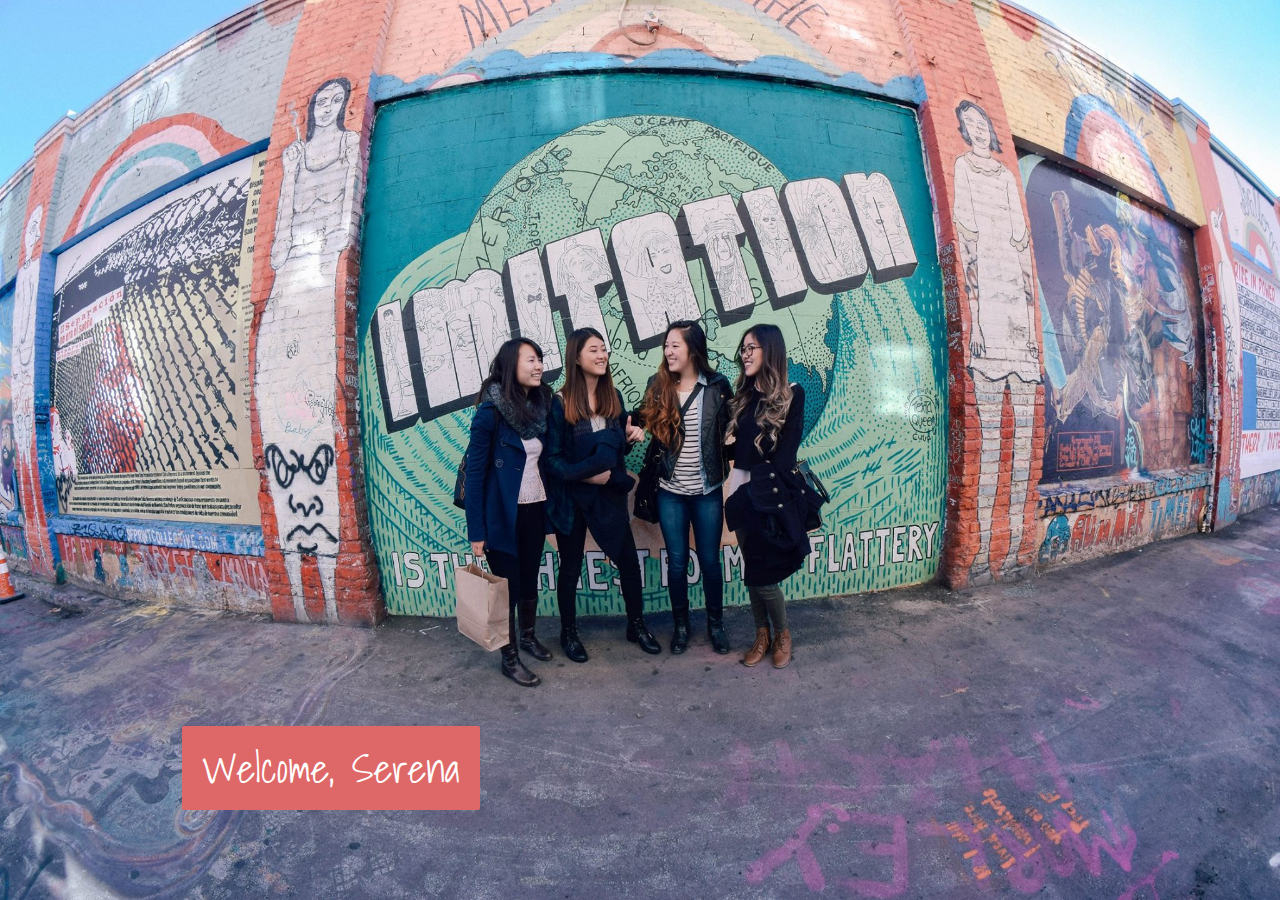
<file: index.html>
<html>
<head>
<title>Serena's Planner</title>
<link rel="stylesheet" type="text/css" href="assets/css/style.css" />
<script src="assets/js/jquery-1.9.1.js"></script>
<script src="assets/js/script.js"></script>
<style><!-- 
a {text-decoration:none}
//-->
</style>
<link href='https://fonts.googleapis.com/css?family=Shadows+Into+Light' rel='stylesheet' type='text/css'>

</head>
<body>
	<div id="modal-container">
		<div id="modal-overlay"></div>
			<div id="modal-box">
			<input type = "password" class = "Password" placeholder = "Enter Password" />
			<div class = "button1"> Cancel </div>
			<div class = "button2"><a href="monthly.html" style="color:black"> Submit <a></div>
			</div>
	</div>
	
	<div id="background">
		<div id="background-overlay"></div>
	</div>
	<div id="welcome">
		<div id="link">Welcome, Serena</div>
	</div>
	
</body>
</html>
</file>
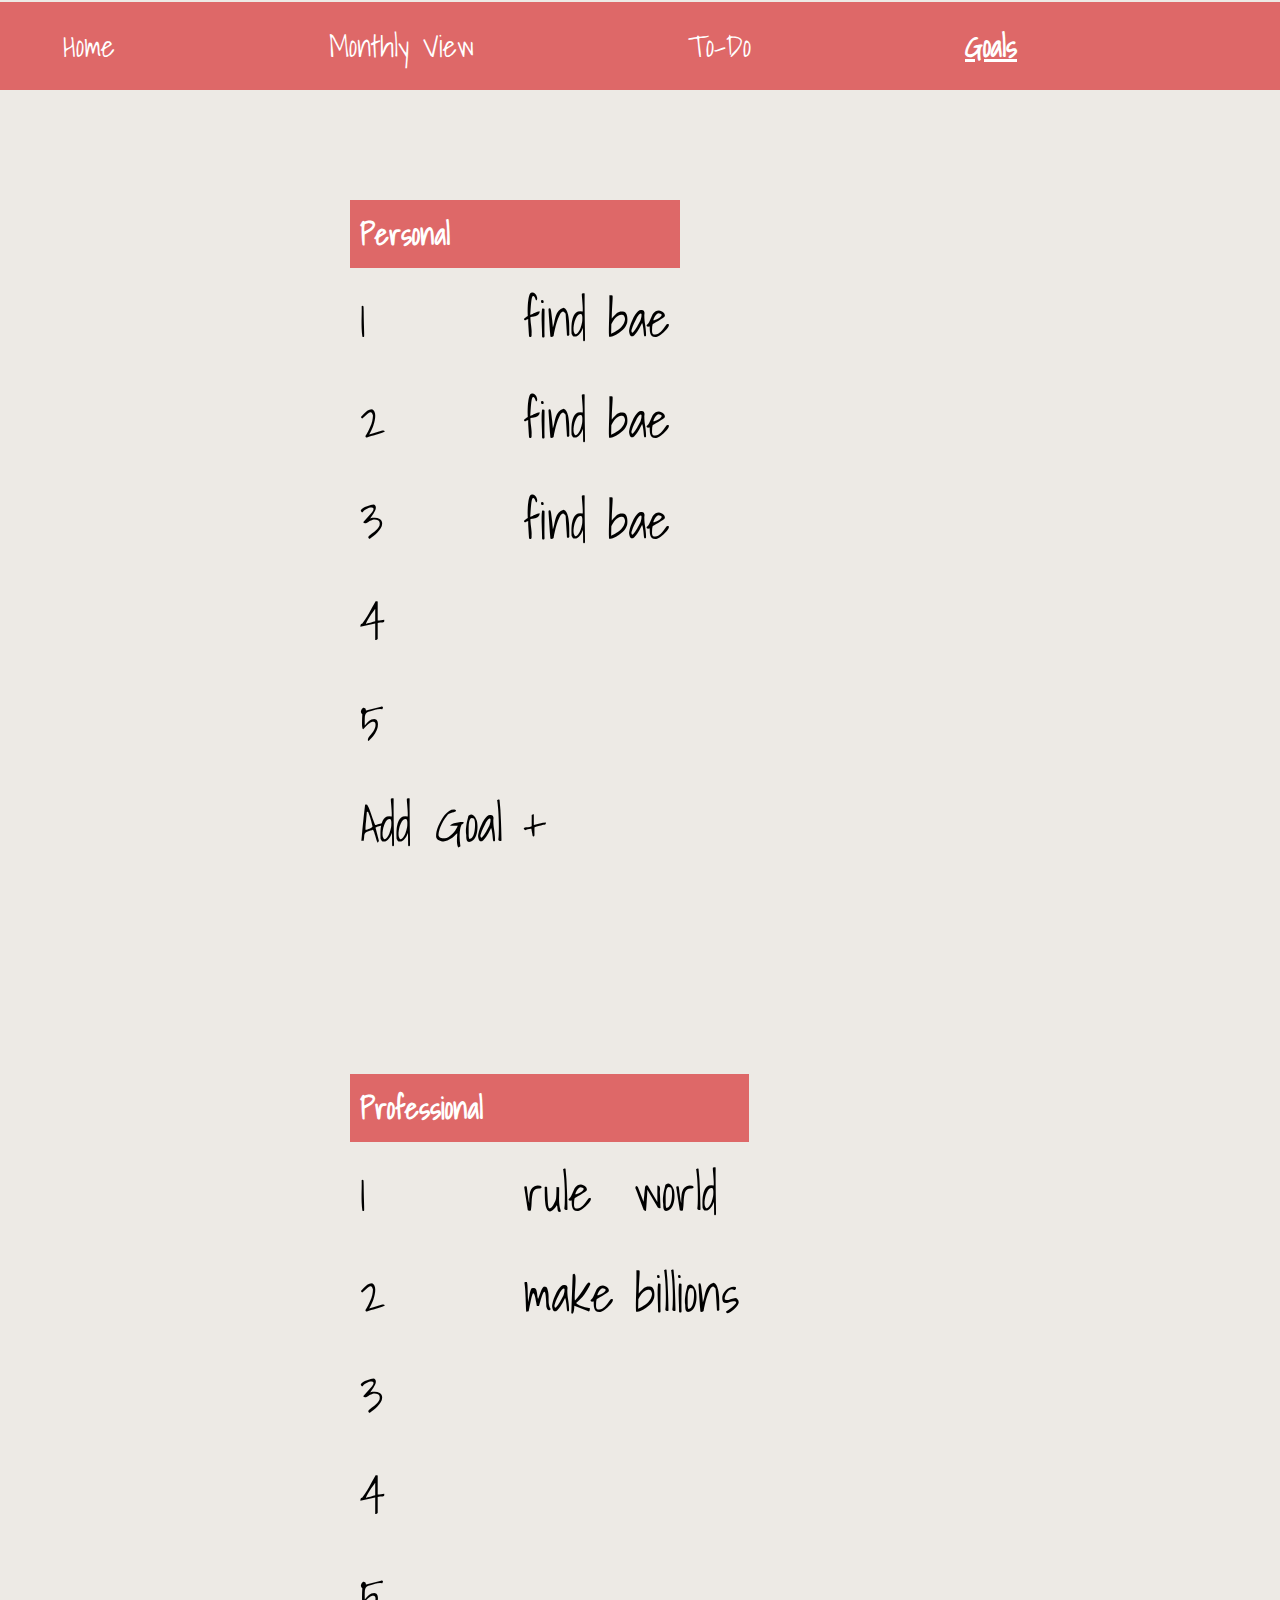
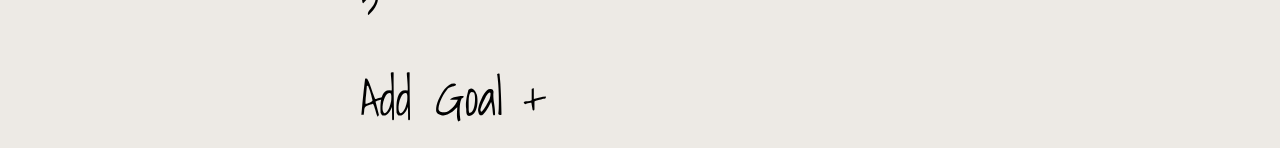
<file: goals.html>
<html>
	<head>
		<link rel="stylesheet" type="text/css" href="assets/css/style.css" />
		<script src="assets/js/jquery-1.9.1.js"></script>
		<script src = "assets/js/script.js"></script>
		<link href='https://fonts.googleapis.com/css?family=Shadows+Into+Light' rel='stylesheet' type='text/css'>
	<style>
	table {
		border-collapse: collapse;
	}

	th, td{
		padding:10px;
		text-align: left;
	}

	.hover {background-color: #eee;}


	</style>

	</head>
	<body>

	<div class="top-bar">
				<ul class="menu">
					<li class="menu-item"> <a href="index.html" style="color:white"> Home </a></li>
					<li class="menu-item"> <a href="monthly.html" style="color:white"> Monthly View </a></li>
					<li class="menu-item"> To-Do </li>
					<li class="hover-menu"> <a href="goals.html" style="color:white"> <b><u> Goals </u></b><a></li>
				</ul>
	</div>

	<div id='goal-container'>
	<div id="personal-table">
			<table border=3 cellspacing=10 cellpadding=10>
			<tr>
			<th class='goal-header'>Personal</th>
			<th></th>
			<th></th>
			</tr>

			<tr>
			<td align=center class="td-list">1</td>
			<td align=center class="td-list">find</td>
			<td align=center class="td-list">bae</td>
			</tr>

			<tr>
			<td align=center class="td-list">2</td>
			<td align=center class="td-list">find</td>
			<td align=center class="td-list">bae</td>
			</tr>

			<tr>
			<td align=center class="td-list">3</td>
			<td align=center class="td-list">find</td>
			<td align=center class="td-list">bae</td>
			</tr>

			<tr>
			<td align=center class="td-list">4</td>
			<td align=center class="td-list"></td>
			<td align=center class="td-list"></td>
			</tr>

			<tr>
			<td align=center class="td-list">5</td>
			<td align=center class="td-list"></td>
			<td align=center class ="td-list"></td>
			</tr>

			<tr>
			<td align=center class="td-item"> Add Goal </td>
			<td align=center class="td-item">+</td>
			<td align=center class="td-item"></td>
			</tr>
	</div>

	<div id="professional-table">
			<table border=3 cellspacing=10 cellpadding=10>
			<tr>
			<th class='goal-header'>Professional</th>
			<th></th>
			<th></th>
			</tr>

			<tr>
			<td align=center class ="td-list">1</td>
			<td align=center class ="td-list"> rule </td>
			<td align=center class ="td-list"> world </td>
			</tr>

			<tr>
			<td align=center class ="td-list">2</td>
			<td align=center class ="td-list"> make </td>
			<td align=center class ="td-list"> billions </td>
			</tr>

			<tr>
			<td align=center class ="td-list">3</td>
			<td align=center class ="td-list"></td>
			<td align=center class ="td-list"></td>
			</tr>

			<tr>
			<td align=center class ="td-list">4</td>
			<td align=center class ="td-list"></td>
			<td align=center class ="td-list"></td>
			</tr>

			<tr>
			<td align=center class ="td-list">5</td>
			<td align=center class ="td-list"></td>
			<td align=center class ="td-list"></td>
			</tr>

			<tr>
			<td align=center class="td-item"> Add Goal </td>
			<td align=center class="td-item">+</td>
			<td align=center class="td-item"></td>
			</tr>
	</div></div>

	<div id="event-container">
			<div id="modal-box">
			<div id="addev"><p>Add Goal </p></div>
			<input type = "Enter Goal" class = "event" placeholder = "Enter Goal" />
			

		<div id ="button-container">
			<div class = "button1"> Cancel </div>
			<div class = "button2"> Save <a></div>
			</div></div>
		</div>
</file>
<file: assets/css/style.css>
/*MONTHLY*/


.top-bar{
	position: fixed;
	width: 100%;
	height: 70px;
	top: 0px;
	z-index: 20;
	text-align: inline-block;
}


.menu {
	position: absolute;
	bottom: 0;
	margin: auto auto 0 auto;
	padding: 20px 20px 0 20px;
	list-style-type: none;
}

#table {
	margin-top: -50px;
	margin-left: 30px;
	margin-bottom: 50px;
}


#event-container{
    width:100%;
    height: 100%;
    position: fixed;
    z-index: 100;
    display:none;
    visibility: hidden;
    background-color: #de6868;
    position: absolute;
    left: 50%;
    width: 500px;
    height: 260px;
    transform: translate(-50%,-50%);
    padding-top: 5px;
    padding-left: 20px;
    color: #ffffff;
    margin-top: 400px;

}

.td-item{
	cursor: pointer;
	font-size: 50px;
}

.td-list{
	font-size: 50px;
}

.calendar{
	font-size: 50px;
}

.top-bar{
	font-size: 30px;
	margin-top: 20px;
}

#addev{
	font-size: 50px;
	margin-top: -80px;
}

.menu{
	background: #de6868;
	color:#ffffff;
	width:100%;
	text-align: center;
	padding: 20px 0 20px 0;
	margin-top: 30px;
}

.menu > li {
	display:inline-block;
	padding-right: 200px;
}

.menu > li > a{
	text-decoration: none;
	color: #ffffff;
}



/*HOME PAGE */

.img-scaled {
width: 100%;
}

.img-scaled-wh {
width: 100%;
height: 100%;
}


body {
margin: 0px;
background: #edeae5;
font-family: 'Shadows Into Light';
}

#background {
    background: url('background.jpg');
    background-size: 100% 100%;
    width: 100%;
    height: 100%;
    position: absolute;
}
#welcome {
    position: absolute;
    color: white;
    bottom: 90px;
    right: 800px;
    text-align: center;
    font-size: 40px;
    font-family: 'Shadows Into Light';
    color: #ffffff;
}

#link {
    background: #de6868;
    float: right;
    padding: 10px 20px;
    cursor: pointer;
    border-radius: 2px;
    margin-top: 10px;
}
#container {
    position: absolute;
    width: 100%;
    height: 518px;
    top: 50%;
    margin-top: -269px;
}
#content {
    width: 960px;
    margin-left: auto;
    margin-right: auto;
    border-radius: 5px;
    overflow: hidden;
}

#modal-container{
        width:100%;
        height: 100%;
        position: fixed;
        z-index: 100;
        display:none;
}

#modal-overlay{
    width:100%;
    height: 100%;
    background-color: black;
    opacity:0.5;

}

#modal-box{
    background-color: #de6868;
    position: absolute;
    top: 50%;
    left: 50%;
    width: 500px;
    height: 260px;
    transform: translate(-50%,-50%);
    margin-top: 40px;
    padding-top: 40px;
    padding-left: 20px;
    color: #ffffff;

}


.Password  {
border: 5px solid white;
padding: 10px;
background: transparent;
margin: 0px;
margin-bottom: 20px;
width: 460px;
font-size: 30px;
font-weight: 700;
color: white;
font-family: 'Shadows Into Light';
}

.Username::-webkit-input-placeholder  {
color: white;
}

.Password::-webkit-input-placeholder  {
color: white;
}

.button1  {
border: 5px solid white;
padding: 10px;
margin: 0px;
margin-bottom: 20px;
width: 80px;
font-size: 30px;
font-weight: 700;
cursor: pointer;
display: inline-block;
background-color: white;
color: #000000;
display: inline-block;
float: right;
margin-right: 40px;
font-family: 'Shadows Into Light';
}

#button-container{
position:absolute;
bottom:10px;
right:10px;
}

.button2  {
border: 5px solid white;
padding: 10px;
margin: 0px;
margin-bottom: 20px;
width: 70px;
font-size: 30px;
font-weight: 700;
cursor: pointer;
display: inline-block;
background-color: white;
color: black;
display: inline-block;
float: right;
margin-right: 40px;
font-family: 'Shadows Into Light';
}

/*GOALS*/
th{
	background-color: #de6868;
	color:white;
	border-bottom: none;
	border-top: none;
	border-collapse: collapse;
}

table, th, td{
	border-left: none;
	border-right: none;
	border-top: none;
	border-bottom: none;
}

div>table{
	float:left;
	margin-top: 200px;
	margin-left: 350px;
}

.goal-header{
	font-size: 30px;
}
</file>
